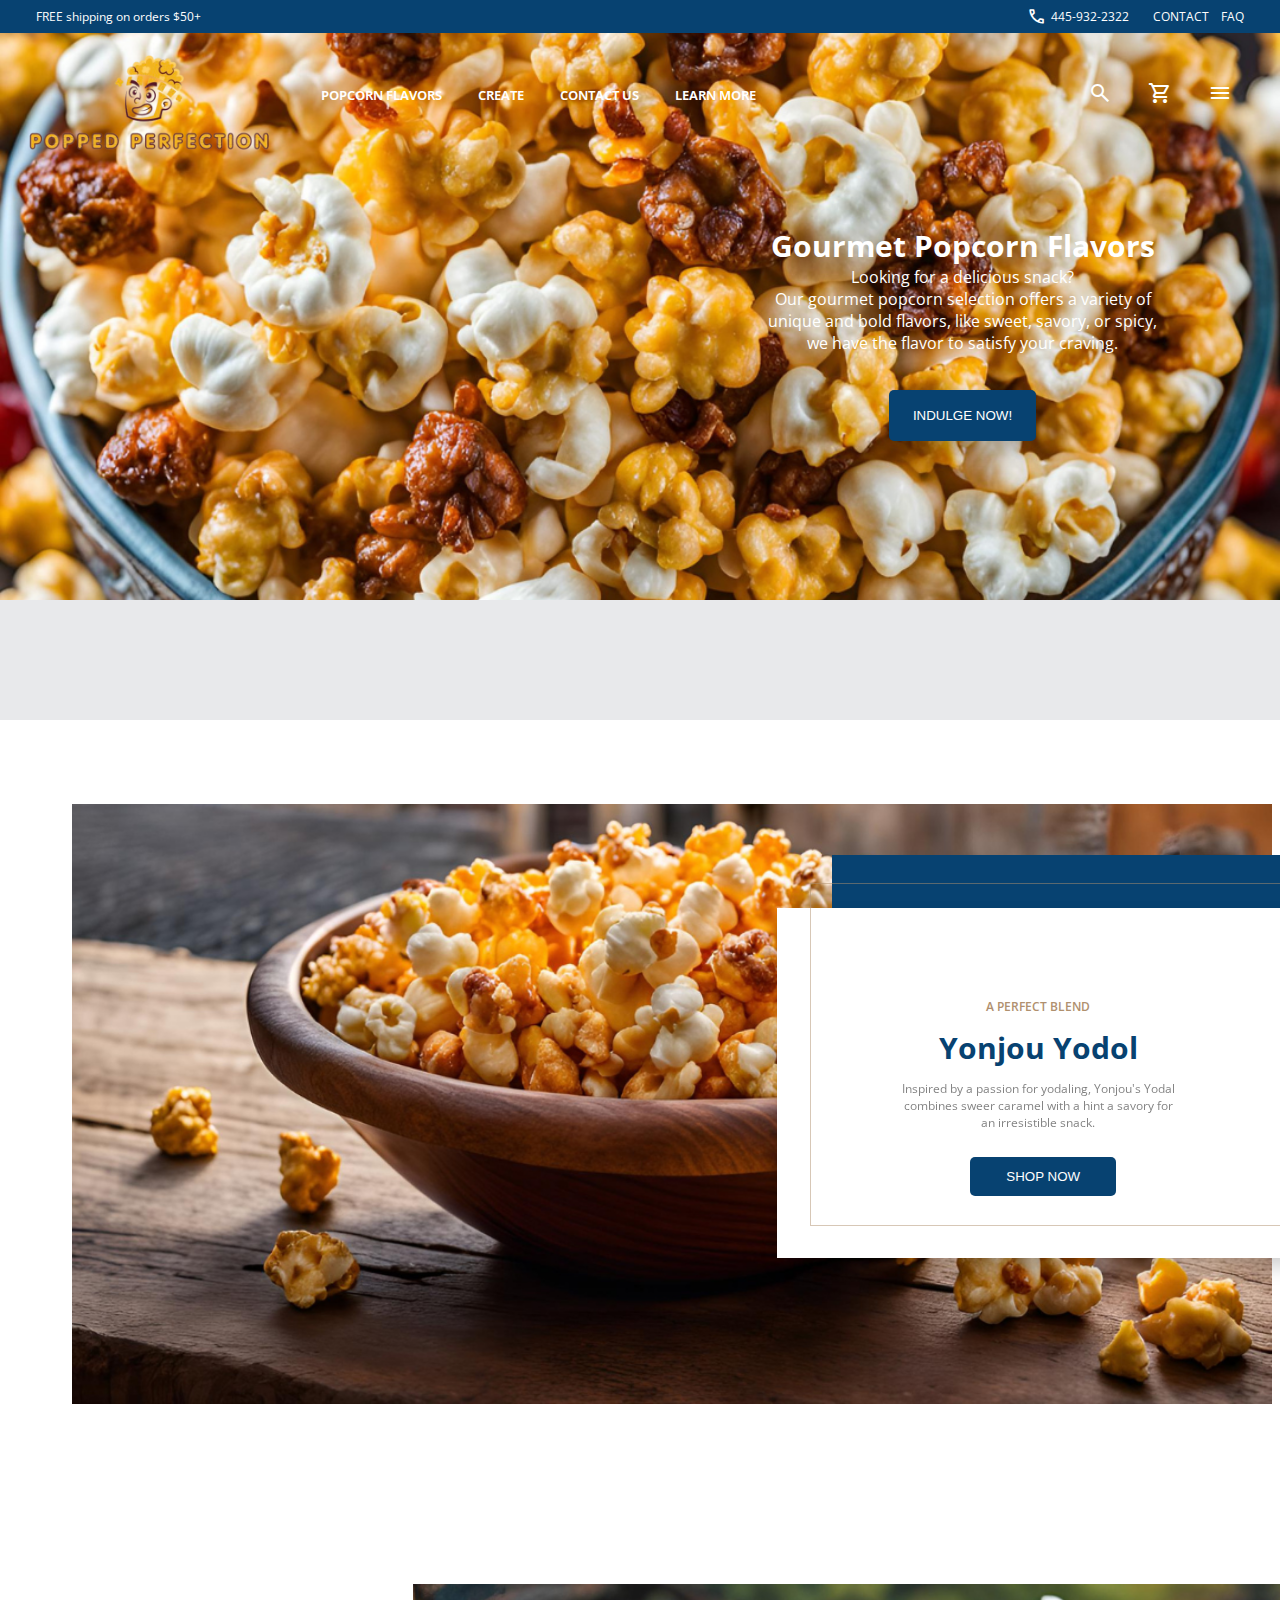
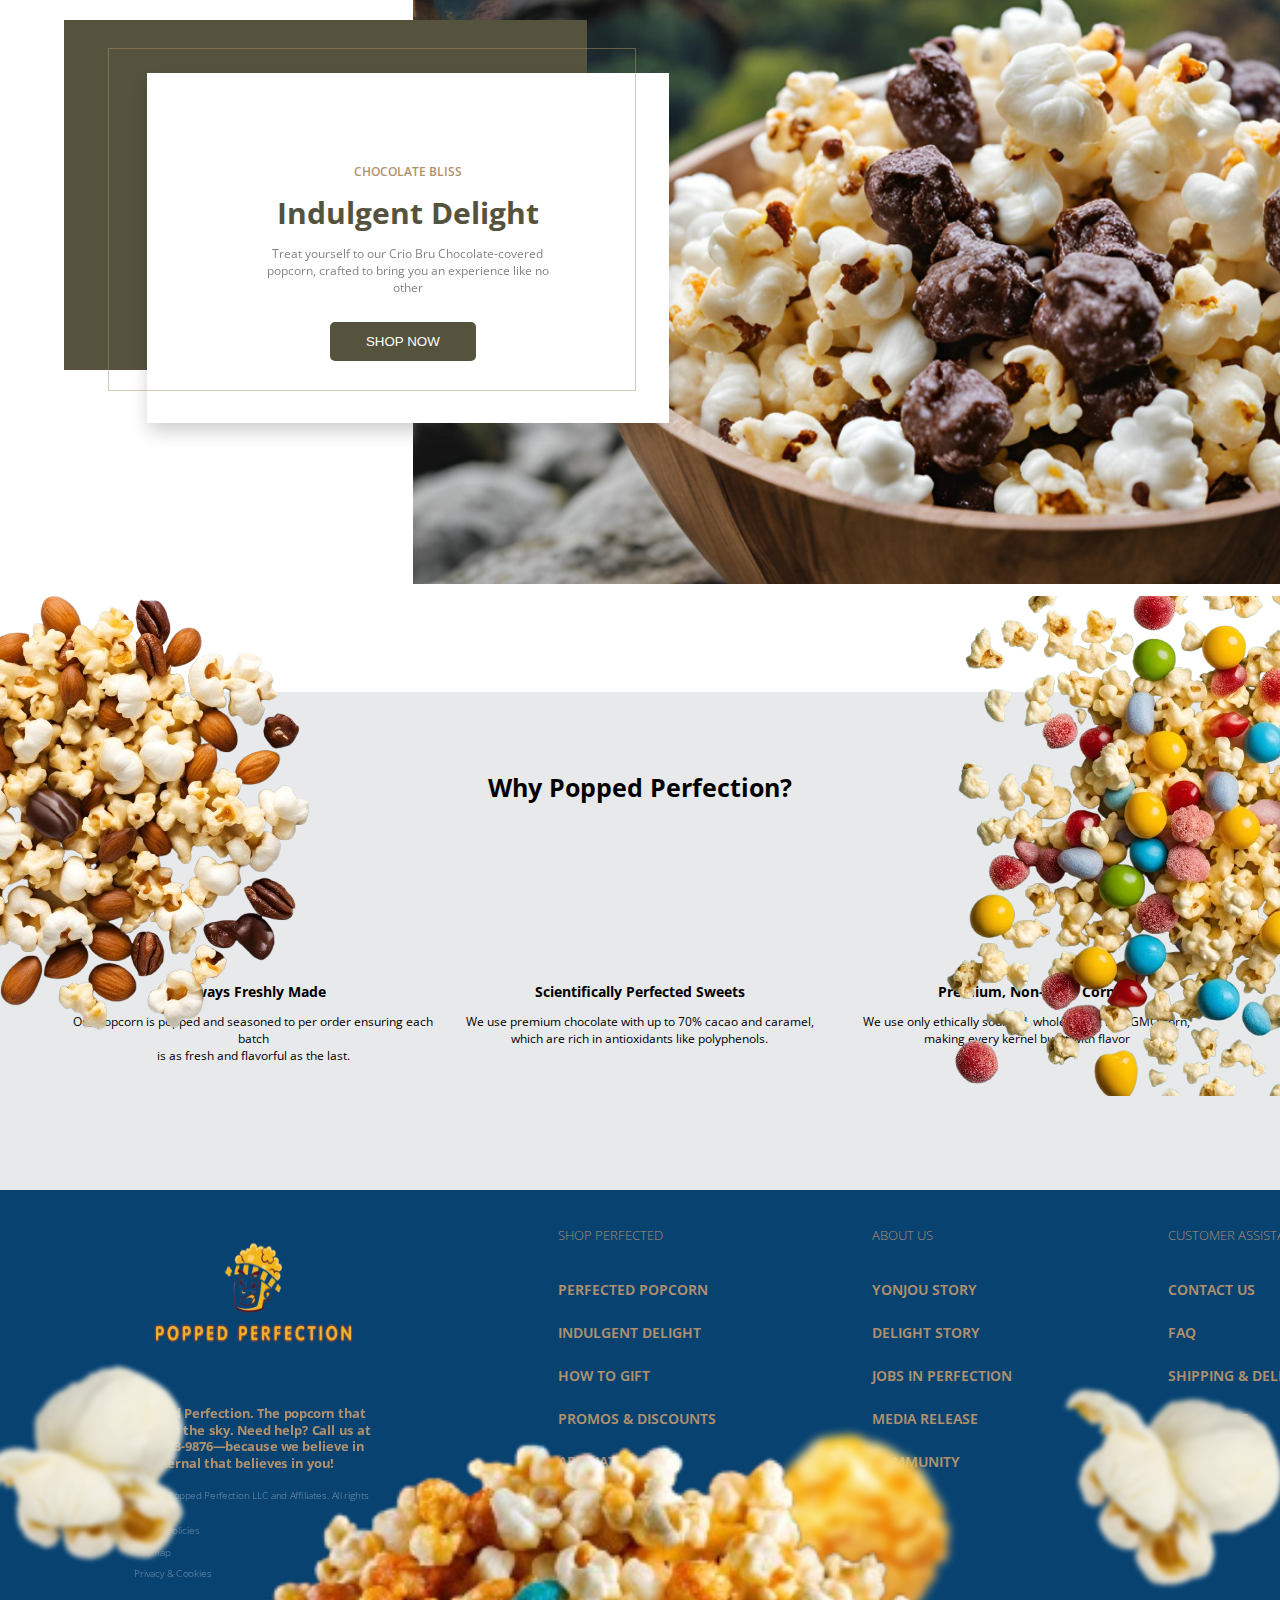
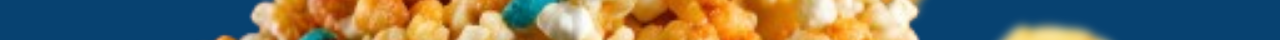
<file: index.html>
<!DOCTYPE html>
<html lang="en">
<head>
    <meta charset="UTF-8">
    <meta http-equiv="X-UA-Compatible" content="IE=edge">
    <meta name="viewport" content="width=device-width, initial-scale=1.0">
    <link rel="stylesheet" href="styles.css">
    <link rel="stylesheet" href="https://fonts.googleapis.com/css2?family=Material+Symbols+Outlined">
    <link rel="shortcut icon" href="images/mascot-modified.png"  />
    <link rel="stylesheet" href="https://cdnjs.cloudflare.com/ajax/libs/font-awesome/6.6.0/css/all.min.css" integrity="sha512-Kc323vGBEqzTmouAECnVceyQqyqdsSiqLQISBL29aUW4U/M7pSPA/gEUZQqv1cwx4OnYxTxve5UMg5GT6L4JJg==" crossorigin="anonymous" referrerpolicy="no-referrer" />
    <title>Popped Perfection</title>
</head>
<body>
    <header>
        <div class="shipping-nav">
            <p>FREE shipping on orders $50+</p>
            
            <ul class="nav-info">
                <p><span class="material-symbols-outlined">call</span><p>445-932-2322</p></p>
                <p>CONTACT</p>
                <p>FAQ</p>
            </ul>
        </div>
        <nav id="logo-list">
            <ul class="logo-ul">
                <li><img class="logo" src="images/logo.png" alt=""></li>
                
                   
                    <li><a id="products-page-link" href="products.html">POPCORN FLAVORS</a></li>
                    <li>CREATE</li>
                    <li><a href="contact.html">CONTACT US</a></li>
                    <li>LEARN MORE</li>
                   
                
                    <li><span id="search-icon" class="material-symbols-outlined">search</span></li>
                    <li><span id="cart-icon" class="material-symbols-outlined">shopping_cart</span></li>
                    <li><span id="menu-icon" class="material-symbols-outlined">menu</span></li>
            </ul>
        </nav>
    </header>

    <section class="hero-img">
        <img src="images/home-hero.png" alt="">
        
        <div class="hero-text-container">
            <h2>Gourmet Popcorn Flavors</h2>
            <!--  -->
            <p>Looking for a delicious snack?</p>
            <p>Our gourmet popcorn selection offers a variety of</p>
            <p>unique and bold flavors, like sweet, savory, or spicy,</p>
            <p>we have the flavor to satisfy your craving.</p>

            <button><a href="">INDULGE NOW!</a></button>
        </div>

    </section>

    <main>
       <section class="alternating-cards">
            
            <div class="left-card-wrapper">
                <img src="images/home-left-card.png" alt="gourmet caramel, cheddar, and different flavors of popcorn in wooden bowl in an old Italian town hero image">

                <div class="mutliple-card-container">
                    <div class="left-bottom-card"></div>
                    <div class="left-middle-card">
                        <p>A Perfect Blend</p>
                        <h2>Yonjou Yodol</h2>
                        <p class="left-middle-card-msg">Inspired by a passion for yodaling, Yonjou's Yodal combines sweer caramel with a hint a savory for an irresistible snack.</p>                      
                    </div>

                    <div class="left-top-card"><button><a href="">SHOP NOW</a></button></div>
                </div>
            </div>

            <div class="right-card-wrapper">
                <img src="images/home-right-card.png" alt="gourmet chocolate covered popcorn in different flavors of popcorn in a bowl on a rock in a misty, tree dense forest area hero image angled towards the left ">

                <div class="right-mutliple-card-container">
                    <div class="right-bottom-card"></div>
                    <div class="right-middle-card">
                        <p>Chocolate Bliss</p>
                        <h2>Indulgent Delight</h2>
                        <p class="right-middle-card-msg">Treat yourself to our Crio Bru Chocolate-covered popcorn, crafted to bring you an experience like no other</p>            
                    </div>

                    <div class="right-top-card"><button><a href="">SHOP NOW</a></button></div>
                </div>
            </div>    
       </section>


       <section class="reasons-to-shop">
        <div class="reasons-to-shop-content-wrapper">

            <div class="reasons-title-wrapper">
                <h2>Why Popped Perfection?</h2>
            </div>

            <div class="reasons-popcorn-img-container">
                <img src="images/natural-popcorn.png" alt="">
            </div>

            <div class="reasons-candy-img-container">
                <img src="images/candy-popcorn.png" alt="">  
            </div>
            
            
            <div class="reasons-text-wrapper">

                <div class="icons-wrapper">
                    <i class="fa-solid fa-prescription-bottle"></i> 
                </div>

                <div id="strange-reason-wrapper"class="text-left-wrapper">
                    <h3>Scientifically Perfected Sweets</h3>  
                    <p>We use premium chocolate with up to 70% cacao and caramel, <br> which are rich in antioxidants like polyphenols. </p>                   
                </div>

                <div class="icons-wrapper">
                    <i class="fa-solid fa-wheat-awn"></i>
                </div>
                <div class="text-middle-wrapper">
                    <h3>Always Freshly Made</h3> 
                    <p>Our popcorn is popped and seasoned to per order ensuring each batch<br>is as fresh and flavorful as the last.</p>                         
                </div>

                <div class="icons-wrapper">
                    <i class="fa-solid fa-stroopwafel"></i>
                </div>
                <div class="text-right-wrapper">
                    <h3>Premium, Non-GMO Corn</h3>  
                    <p>We use only ethically sourced, whole-grain, non-GMO corn,<br> making every kernel burst with flavor</p>                      
                </div>           
            </div>
        </div>   
       </section>


       <div class="white-space"></div>
    </main>

      
            <div class="modal-cart hidden">
                <div class="modal-title-cart-wrapper">
                    <h2>SHOPPING CART</h2>
                    <div class="close-modal">&times;</div>
                </div>
            </div>
    
        <div class="overlay hidden"></div>


        <footer>

            <div class="footer-info mobile">
                <div class="footer-shop mobile">SHOP <span>&#43;</span></div> 
                <div class="footer-about mobile">CUSTOMER ASSISTANCE <span>&#43;</span></div> 
                <div class="footer-contact mobile">ABOUT US <span>&#43;</span></div> 
                
                <img id="footer-img" src="images/footer-img.png" alt=""> 
            </div>
    
           <div class="footer-content-wrapper">
                <div class="footer-logo-icons">
                    <img src="images/logo.png" alt="Popped Perfection Logo">
                    <div class="footer-socials-wrapper">
                        <i class="fa-brands fa-instagram fa-3x"></i>
                        <i class="fa-brands fa-facebook fa-3x"></i>
                        <i class="fa-brands fa-x-twitter fa-3x"></i>
                        <i class="fa-brands fa-tiktok fa-3x"></i>
                        <i class="fa-brands fa-linkedin fa-3x"></i>
                        <i class="fa-brands fa-youtube fa-3x"></i>
                    </div>
    
                    <div class="footer-help-container">
                        <p>Popped Perfection. The popcorn that pierces the sky. Need help? Call us at 323-133-9876—because we believe in the kernal that believes in you!</p><br>
                        <p class="small-text">&copy;2024 Popped Perfection LLC and Affiliates. All rights reserved.<br></p>
    
                        <p class="small-text">Privacy Policies<br></p>
    
                        <p class="small-text">Sitemap<br></p> 
    
                        <p class="small-text">Privacy & Cookies</p>
                    </div>
                </div>
    
               <img id="first-popcorn"src="images/single-popcorn.png" alt="a single popcorn">
               <img id="second-popcorn"src="images/single-popcorn.png" alt="a single popcorn">
               <img id="third-popcorn"src="images/caramel-corn.png" alt="two camarel flavored popcorn">
               
    
                <div class="footer-shop">
                    <p>SHOP PERFECTED</p>
                    <a href="#">PERFECTED POPCORN</a>
                    <a href="#">Indulgent Delight</a>
                    <a href="#">HOW TO GIFT</a>
                    <a href="#">PROMOS & DISCOUNTS</a>
                    <a href="#">AFFILIATES</a>
                </div>
    
                <div class="footer-about">
                    <p>ABOUT US</p>
                    <a href="#">YONJOU STORY</a>
                    <a href="#">DELIGHT STORY</a>
                    <a href="#">JOBS IN PERFECTION</a>
                    <a href="#">MEDIA RELEASE</a>
                    <a href="#">COMMUNITY</a>
                </div>
                <div class="footer-contact">
                    <p>CUSTOMER ASSISTANCE</p>
                    <a href="#">CONTACT US</a>
                    <a href="#">FAQ</a>
                    <a href="#">SHIPPING & DELIVERY</a>
                    <a href="#">REFUNDING</a>
                    <a href="#">GIFT CARDS</a>
                </div>
                
                <img id="footer-img" src="images/footer-img.png" alt="">
              
            </div>
        </footer>
    <script src="app.js"></script>
</body>
</html>
</file>
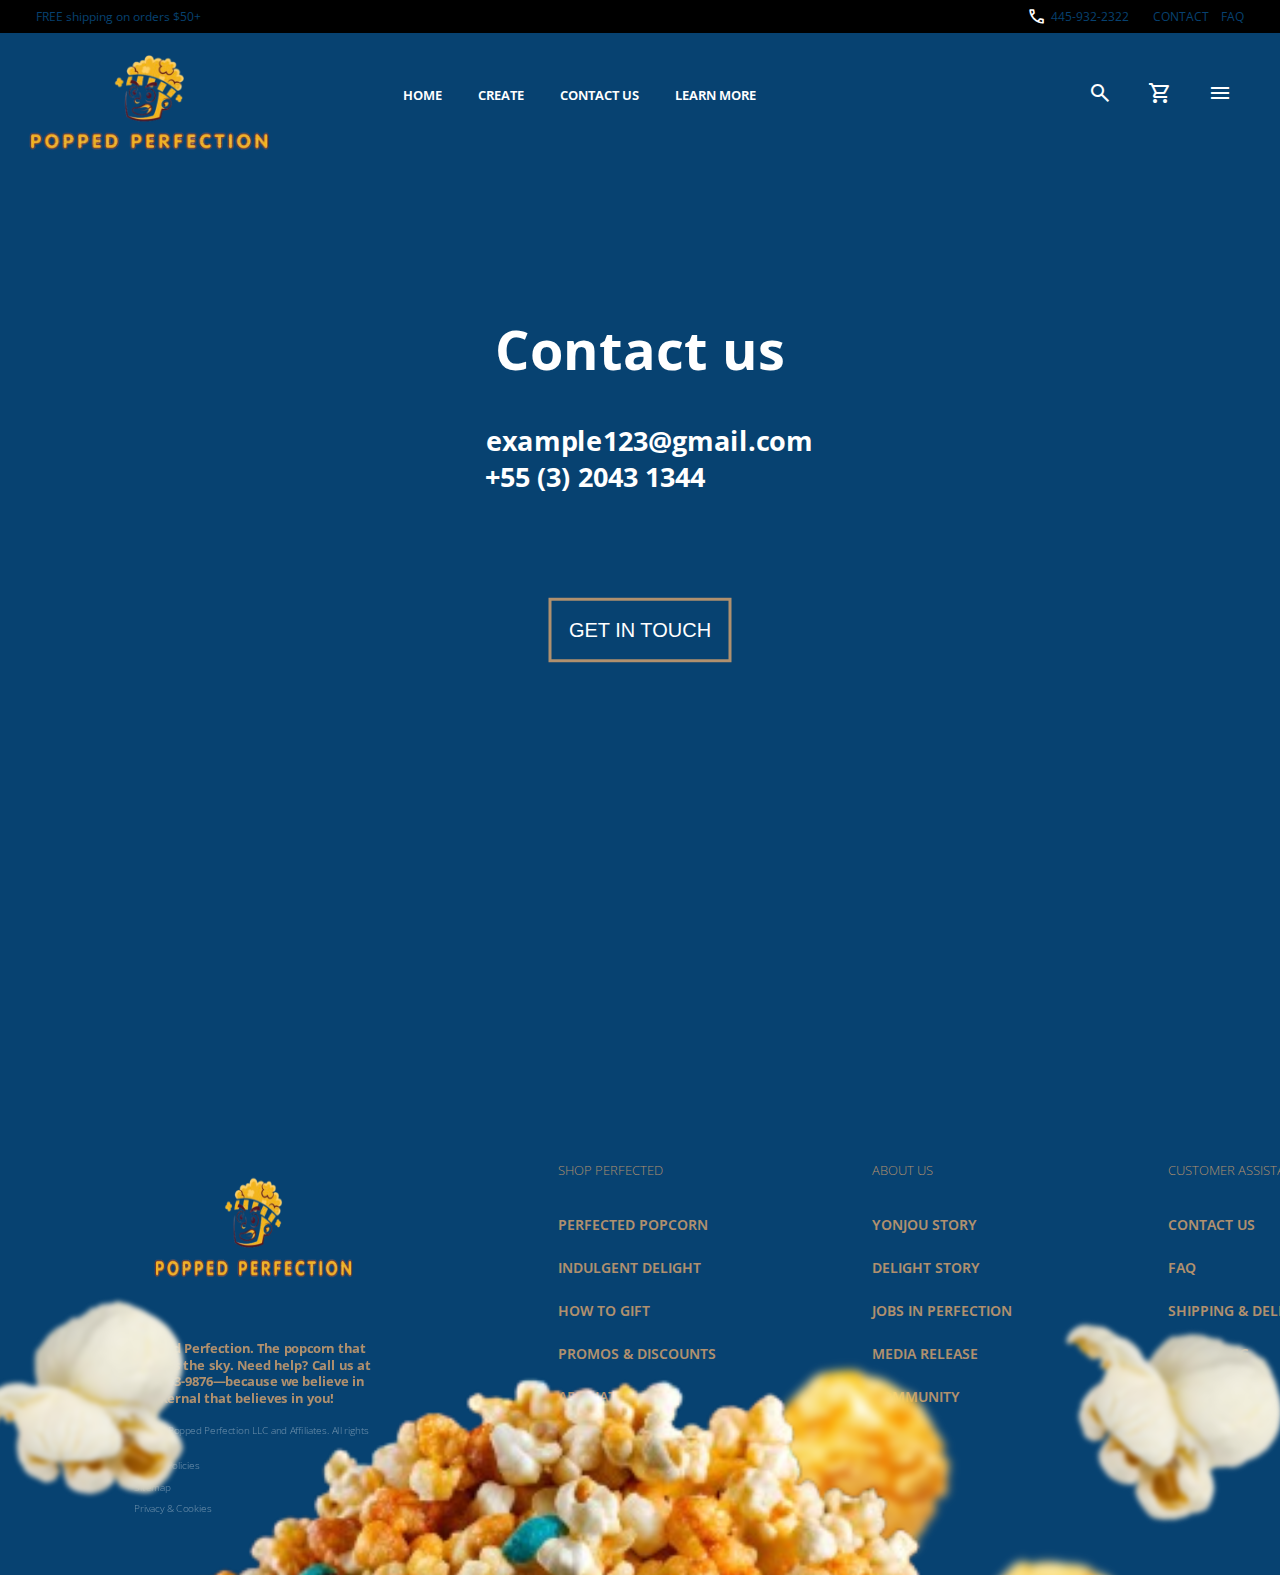
<file: contact.html>
<!DOCTYPE html>
<html lang="en">
<head>
    <meta charset="UTF-8">
    <meta http-equiv="X-UA-Compatible" content="IE=edge">
    <meta name="viewport" content="width=device-width, initial-scale=1.0">
    <title>Contact Us | Popped Perfection</title>
    <link rel="stylesheet" href="contact.css">
    <link rel="stylesheet" href="https://fonts.googleapis.com/css2?family=Material+Symbols+Outlined">
    <link rel="shortcut icon" href="images/mascot-modified.png"  />
    <link rel="stylesheet" href="https://cdnjs.cloudflare.com/ajax/libs/font-awesome/6.6.0/css/all.min.css" integrity="sha512-Kc323vGBEqzTmouAECnVceyQqyqdsSiqLQISBL29aUW4U/M7pSPA/gEUZQqv1cwx4OnYxTxve5UMg5GT6L4JJg==" crossorigin="anonymous" referrerpolicy="no-referrer" />
</head>
<body>
    <header>
        <div class="shipping-nav">
            <p>FREE shipping on orders $50+</p>
            
            <ul class="nav-info">
                <p><span class="material-symbols-outlined">call</span><p>445-932-2322</p></p>
                <p>CONTACT</p>
                <p>FAQ</p>
            </ul>
        </div>
        <nav id="logo-list">
            <ul class="logo-ul">
                    <li> <a href="index.html"><img class="logo" src="images/logo.png" alt=""></a></li>          
                    <li><a id="products-page-link" href="index.html">HOME</a></li>
                    <li>CREATE</li>
                    <li><a href="contact.html">CONTACT US</a></li>
                    <li>LEARN MORE</li>
                
                    
                        <li><span id="search-icon" class="material-symbols-outlined">search</span></li>
                        <li><span id="cart-icon" class="material-symbols-outlined">shopping_cart</span></li>
                        <li><span id="menu-icon" class="material-symbols-outlined">menu</span></li>
                  
            </ul>
        </nav>
    </header>

    <main>
        <div class="form-close-btn">&times</div>

        <section class="contact-us-section">
            <div class="form-default-container" action="#">
                <h1>Contact us</h1>
                <h2> <i class="fa-regular fa-envelope"></i> example123@gmail.com</h2>
                <h2 id="form-number"> <i class="fa-solid fa-phone"></i> +55 (3) 2043 1344</h2>
                 <button id="get-in-touch">GET IN TOUCH</button>
                
                 <form class="form-overlay">
                <h2>Okay we're all set. Enter your details below</h2>
                    <input class="form-inputs" type="text" placeholder="Name" >
                    <span id="name-error" class="error-message"></span>

                    <input class="form-inputs" type="text" placeholder="Email">
                    <span id="email-error" class="error-message"></span>

                    <input class="form-inputs" type="tel" placeholder="Phone" >
                    <span id="tel-error" class="error-message"></span>

                    <input class="form-inputs" type="text" placeholder="Comments">
                    
                    <button id="submit-form">SEND</button>
                 </form>
            </div>
        </section>
    </main>


    <footer>

        <div class="footer-info mobile">
            <div class="footer-shop mobile">SHOP <span>&#43;</span></div> 
            <div class="footer-about mobile">CUSTOMER ASSISTANCE <span>&#43;</span></div> 
            <div class="footer-contact mobile">ABOUT US <span>&#43;</span></div> 
            <img id="footer-img" src="images/footer-img.png" alt=""> 
        </div>

       <div class="footer-content-wrapper">
            <div class="footer-logo-icons">
                <img src="images/logo.png" alt="Popped Perfection Logo">
                <div class="footer-socials-wrapper">
                    <i class="fa-brands fa-instagram fa-3x"></i>
                    <i class="fa-brands fa-facebook fa-3x"></i>
                    <i class="fa-brands fa-x-twitter fa-3x"></i>
                    <i class="fa-brands fa-tiktok fa-3x"></i>
                    <i class="fa-brands fa-linkedin fa-3x"></i>
                    <i class="fa-brands fa-youtube fa-3x"></i>
                </div>

                <div class="footer-help-container">
                    <p>Popped Perfection. The popcorn that pierces the sky. Need help? Call us at 323-133-9876—because we believe in the kernal that believes in you!</p><br>
                    <p class="small-text">&copy;2024 Popped Perfection LLC and Affiliates. All rights reserved.<br></p>

                    <p class="small-text">Privacy Policies<br></p>

                    <p class="small-text">Sitemap<br></p> 

                    <p class="small-text">Privacy & Cookies</p>
                </div>
            </div>

           <img id="first-popcorn"src="images/single-popcorn.png" alt="a single popcorn">
           <img id="second-popcorn"src="images/single-popcorn.png" alt="a single popcorn">
           <img id="third-popcorn"src="images/caramel-corn.png" alt="two camarel flavored popcorn">
           

            <div class="footer-shop">
                <p>SHOP PERFECTED</p>
                <a href="#">PERFECTED POPCORN</a>
                <a href="#">Indulgent Delight</a>
                <a href="#">HOW TO GIFT</a>
                <a href="#">PROMOS & DISCOUNTS</a>
                <a href="#">AFFILIATES</a>
            </div>

            <div class="footer-about">
                <p>ABOUT US</p>
                <a href="#">YONJOU STORY</a>
                <a href="#">DELIGHT STORY</a>
                <a href="#">JOBS IN PERFECTION</a>
                <a href="#">MEDIA RELEASE</a>
                <a href="#">COMMUNITY</a>
            </div>
            <div class="footer-contact">
                <p>CUSTOMER ASSISTANCE</p>
                <a href="#">CONTACT US</a>
                <a href="#">FAQ</a>
                <a href="#">SHIPPING & DELIVERY</a>
                <a href="#">REFUNDING</a>
                <a href="#">GIFT CARDS</a>
            </div>
            
            <img id="footer-img" src="images/footer-img.png" alt="">
          
        </div>
    </footer>

    <div class="modal-cart hidden">
        <div class="modal-title-cart-wrapper">
            <h2>SHOPPING CART</h2>
            <div class="close-modal">&times;</div>
        </div>
    </div>

<div class="overlay hidden"></div>
    
    <script src="contact.js"></script>
</body>
</html>
</file>
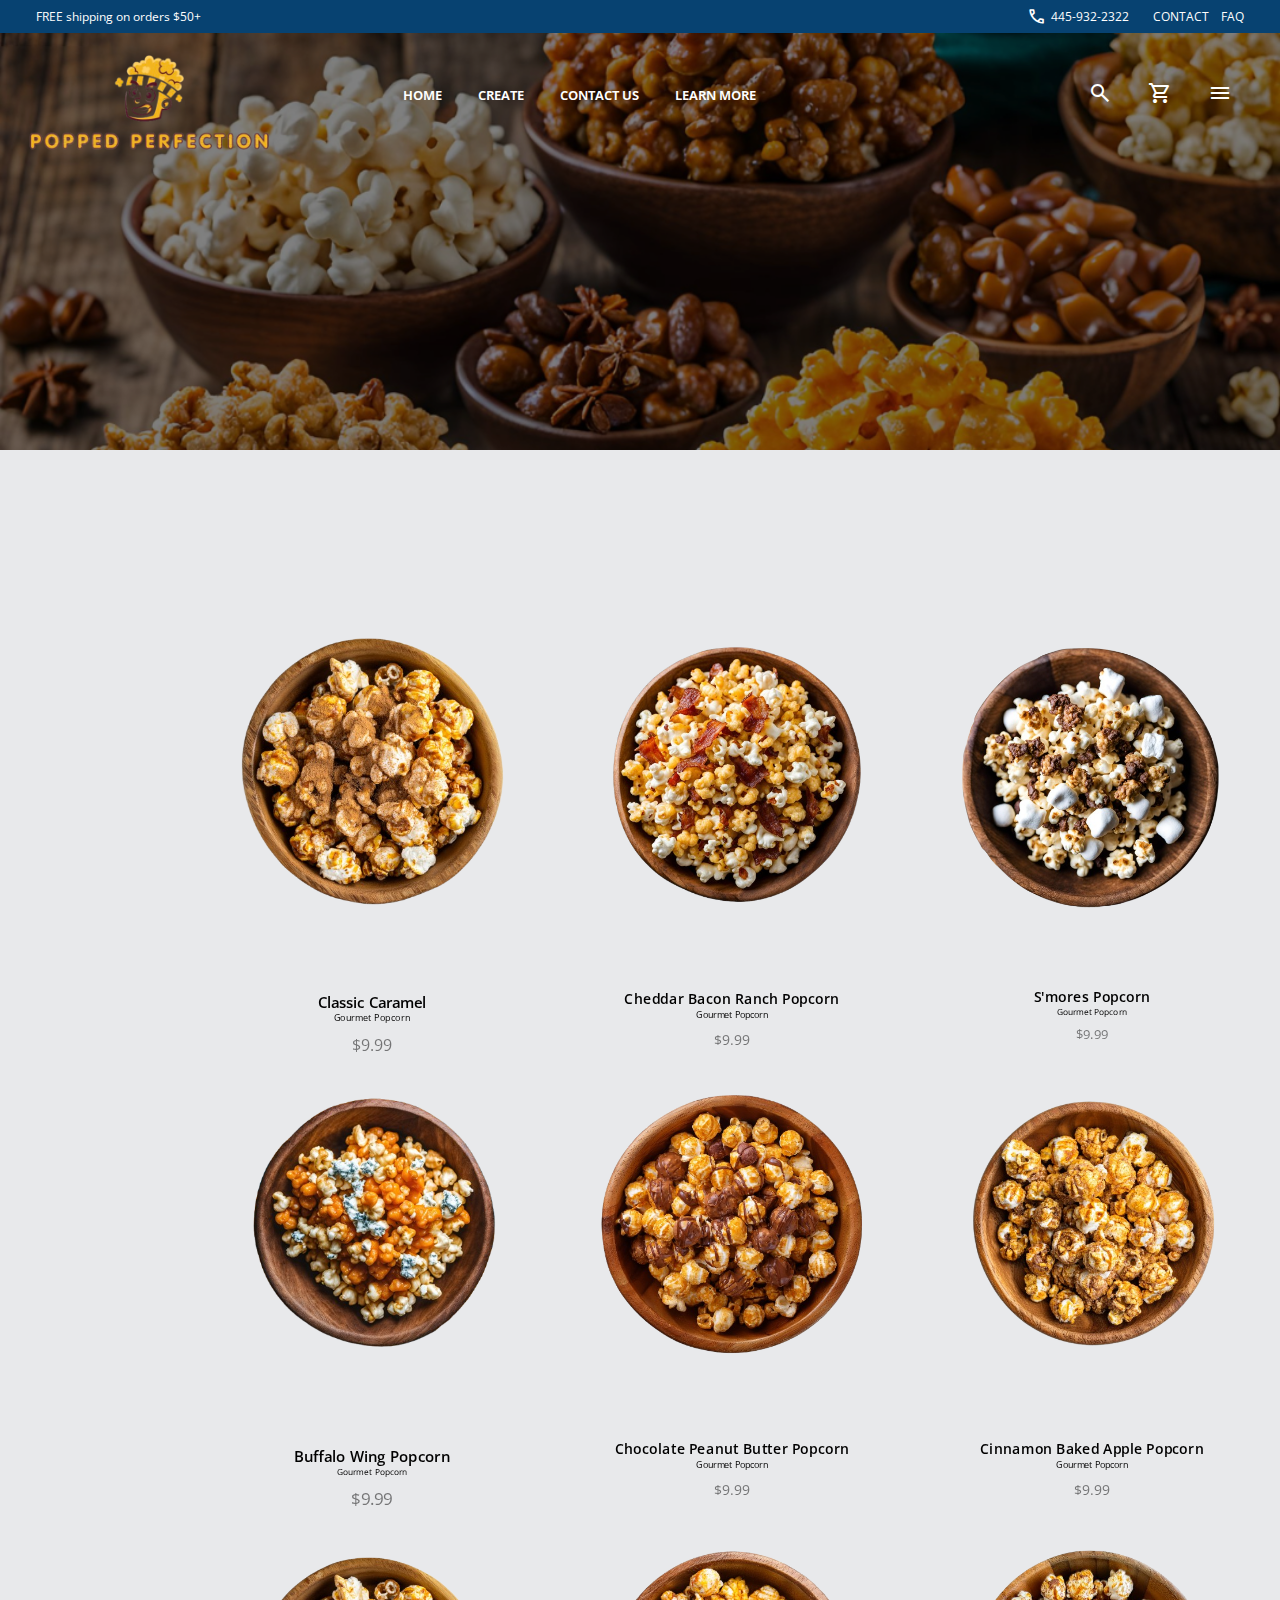
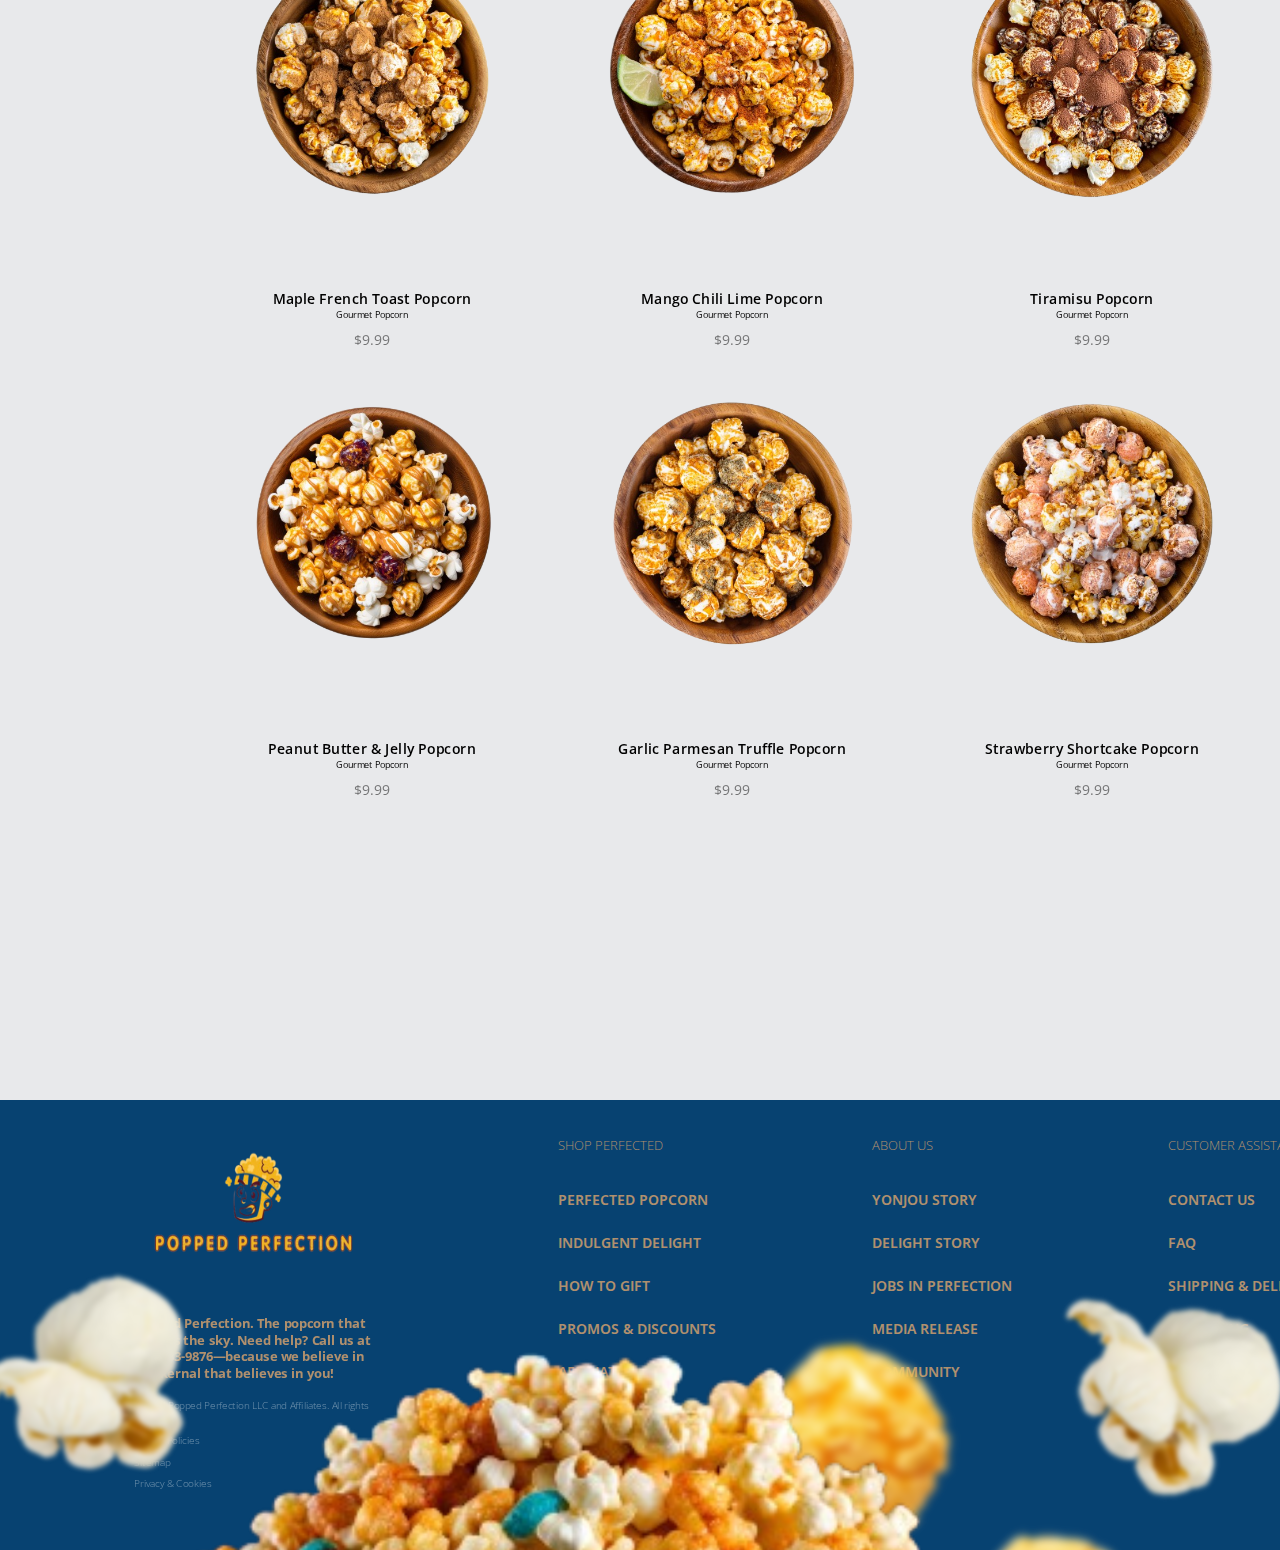
<file: products.html>
<!DOCTYPE html>
<html lang="en">
<head>
    <meta charset="UTF-8">
    <meta http-equiv="X-UA-Compatible" content="IE=edge">
    <meta name="viewport" content="width=device-width, initial-scale=1.0">
    <title>Popcorn Flavors</title>
    <link rel="stylesheet" href="products.css">
    <link rel="stylesheet" href="https://fonts.googleapis.com/css2?family=Material+Symbols+Outlined">
    <link rel="shortcut icon" href="images/mascot-modified.png"  />
    <link rel="stylesheet" href="https://cdnjs.cloudflare.com/ajax/libs/font-awesome/6.6.0/css/all.min.css" integrity="sha512-Kc323vGBEqzTmouAECnVceyQqyqdsSiqLQISBL29aUW4U/M7pSPA/gEUZQqv1cwx4OnYxTxve5UMg5GT6L4JJg==" crossorigin="anonymous" referrerpolicy="no-referrer" />
</head>
<body>
    <header>
        <div class="shipping-nav">
            <p>FREE shipping on orders $50+</p>
            
            <ul class="nav-info">
                <p><span class="material-symbols-outlined">call</span><p>445-932-2322</p></p>
                <p>CONTACT</p>
                <p>FAQ</p>
            </ul>
        </div>
        <nav id="logo-list">
            <ul class="logo-ul">
                    <li> <a href="index.html"><img class="logo" src="images/logo.png" alt=""></a></li>          
                    <li><a id="products-page-link" href="index.html">HOME</a></li>
                    <li>CREATE</li>
                    <li><a href="contact.html">CONTACT US</a></li>
                    <li>LEARN MORE</li>
                
                    
                        <li><span id="search-icon" class="material-symbols-outlined">search</span></li>
                        <li><span id="cart-icon" class="material-symbols-outlined">shopping_cart</span></li>
                        <li><span id="menu-icon" class="material-symbols-outlined">menu</span></li>
                  
            </ul>
        </nav>
    </header>
    <section class="hero-img-section">
       <img src="images/products-hero.png" alt="A hero image of multiple flavors of popcorn"> 
    </section>

    <main>
        <section class="product-grid"></section>
    </main>


    <footer>

        <div class="footer-info mobile">
            <div class="footer-shop mobile">SHOP <span>&#43;</span></div> 
            <div class="footer-about mobile">CUSTOMER ASSISTANCE <span>&#43;</span></div> 
            <div class="footer-contact mobile">ABOUT US <span>&#43;</span></div> 
            <img id="footer-img" src="images/footer-img.png" alt=""> 
        </div>

       <div class="footer-content-wrapper">
            <div class="footer-logo-icons">
                <img src="images/logo.png" alt="Popped Perfection Logo">
                <div class="footer-socials-wrapper">
                    <i class="fa-brands fa-instagram fa-3x"></i>
                    <i class="fa-brands fa-facebook fa-3x"></i>
                    <i class="fa-brands fa-x-twitter fa-3x"></i>
                    <i class="fa-brands fa-tiktok fa-3x"></i>
                    <i class="fa-brands fa-linkedin fa-3x"></i>
                    <i class="fa-brands fa-youtube fa-3x"></i>
                </div>

                <div class="footer-help-container">
                    <p>Popped Perfection. The popcorn that pierces the sky. Need help? Call us at 323-133-9876—because we believe in the kernal that believes in you!</p><br>
                    <p class="small-text">&copy;2024 Popped Perfection LLC and Affiliates. All rights reserved.<br></p>

                    <p class="small-text">Privacy Policies<br></p>

                    <p class="small-text">Sitemap<br></p> 

                    <p class="small-text">Privacy & Cookies</p>
                </div>
            </div>

           <img id="first-popcorn"src="images/single-popcorn.png" alt="a single popcorn">
           <img id="second-popcorn"src="images/single-popcorn.png" alt="a single popcorn">
           <img id="third-popcorn"src="images/caramel-corn.png" alt="two camarel flavored popcorn">
           

            <div class="footer-shop">
                <p>SHOP PERFECTED</p>
                <a href="#">PERFECTED POPCORN</a>
                <a href="#">Indulgent Delight</a>
                <a href="#">HOW TO GIFT</a>
                <a href="#">PROMOS & DISCOUNTS</a>
                <a href="#">AFFILIATES</a>
            </div>

            <div class="footer-about">
                <p>ABOUT US</p>
                <a href="#">YONJOU STORY</a>
                <a href="#">DELIGHT STORY</a>
                <a href="#">JOBS IN PERFECTION</a>
                <a href="#">MEDIA RELEASE</a>
                <a href="#">COMMUNITY</a>
            </div>
            <div class="footer-contact">
                <p>CUSTOMER ASSISTANCE</p>
                <a href="#">CONTACT US</a>
                <a href="#">FAQ</a>
                <a href="#">SHIPPING & DELIVERY</a>
                <a href="#">REFUNDING</a>
                <a href="#">GIFT CARDS</a>
            </div>
            
            <img id="footer-img" src="images/footer-img.png" alt="">
          
        </div>
    </footer>

    <div class="modal-cart hidden">
        <div class="modal-title-cart-wrapper">
            <h2>SHOPPING CART</h2>
            <div class="close-modal">&times;</div>
        </div>
    </div>

<div class="overlay hidden"></div>
    
    <script src="products.js"></script>
</body>
</html>
</file>
<file: styles.css>
@import url('https://fonts.googleapis.com/css2?family=Arimo:ital,wght@0,400..700;1,400..700&family=Inter:ital,opsz,wght@0,14..32,100..900;1,14..32,100..900&family=Open+Sans:ital,wght@0,300..800;1,300..800&display=swap');

:root {
    --color-1: rgb(7, 66, 113);
    --color-2: rgb(176, 144, 110);
    --color-3: rgb(232, 233, 235);
    --color-4: rgb(85, 82, 61);
    /* --vh: 1vh; */
}

*, *::before, *::after {
    margin: 0;
    padding: 0;
    box-sizing: border-box;
}

html, body {
    width: 100%;
    height: 100%;
    font-family: "Open Sans", serif;
    font-size: 12px;
    background-color: var(--color-3);
    overflow-x: hidden;

}


.shipping-nav {
    text-align: center;
    background-color: var(--color-1);
    color: white;
    display: flex;
    justify-content: space-between;
    align-items: center;
    padding: 0.2rem 3rem 0.2rem 3rem;
}



.nav-info {
    display: flex;
    justify-content: center;
    align-items: center;
    gap: 1rem;
}

.nav-info p:hover {
    text-decoration: underline;
}



.nav-info p span {
    transform: scale(0.8) translateX(1rem) translateY(0.2rem);
}

nav ul {
    position: relative;
    display: flex;
    justify-content: right;
    gap: 1rem;
    padding: 4rem;  
    height: 80%;
}


header {
    position: relative;
    z-index: 100;
}



ul li:first-child {
    position: absolute;
    top: 0%;
    left: 0%;
    margin-top: -2rem ;

    
}

.logo-ul li a {
    color: white
}


a, a:hover, a:active, a:visited, a:focus {
    text-decoration:none;
}

.logo {
    width: 300px;
    height: 200px;
    object-fit: contain;  
}

.material-symbols-outlined {
    color: white;
}

#logo-list .logo-ul {
    display: flex;
    align-items: center;
    gap: 3rem;
}

#logo-list .logo-ul li:hover {
    cursor: pointer;
}

#products-page-link {
    text-decoration: none;
    color: white;
}

#products-page-link:visited {
    color:white;
    text-decoration: none;
}

#products-page-link:active {
    color:white;
    text-decoration: none;
}


#logo-list .logo-ul li {
    color: white;
}

#logo-list .logo-ul li:nth-child(2),
#logo-list .logo-ul li:nth-child(3),
#logo-list .logo-ul li:nth-child(4),
#logo-list .logo-ul li:nth-child(5) {
    position: relative;
    right: 25%;
    font-weight: 660;
    font-size: 13px;
}

.active-tab {
    padding: 1rem;
    background-color: var(--color-1);
}





/* shopping cart modal styling*/
.hidden {
    display: none;
}

.modal-cart {
   position: absolute;
   top: 0;
   right: 0;
   height: 100vh;
   width: 20vw;
   background-color: white;
   z-index: 6;
   transform: translateY(32.3px); 
}


/* shopping cart slide in animation */
.fadeOut {
    animation: cartFadeOut 0.2s ease;
}

.fadeIn {
    animation: cartFadeIn 0.2s ease;
}

@keyframes cartFadeIn {
    0% {width: 0};
    100% {width: 20vw;}
}

@keyframes cartFadeOut {
    100% {width: 0};
    0% {width: 20vw;}
}



.modal-title-cart-wrapper {
    background-color: black;
    color: white;
    display: flex;
    justify-content: center;
    align-items: center;
    height: 10%;
    display: flex;
    justify-content: space-between;
    align-items: center;
    white-space: nowrap;
    font-size: 17px;
    padding-left: 1rem;
    padding-right: 1rem;
}

.modal-title-cart-wrapper div {
   color: white;
   transform: scale(2);
    
}

.modal-title-cart-wrapper div:hover {
    cursor: pointer;
}


.overlay {
    position: absolute;
    top: 0;
    left: 0;
    width: 100%;
    height: 550vh;
    background-color: rgba(0, 0, 0, 0.6);
    backdrop-filter: blur(3px);
    z-index: 5;
  }


  /* hero section styling */

li {
    list-style: none;
    text-decoration: none;
}

.hero-img {
    height: 50%;
    width: 100%;
    position: absolute;
    top: 0px;
}

.hero-img img {
    width: 100%;
    height: 600px;
    object-fit: cover;
    object-position: right center ;
  
}


.hero-text-container {
    position: absolute;
    left: 60%;
    bottom: 30%;
    top: 50%;
    text-align: center;
    color: white;
}

.hero-text-container h2 {
    font-size: 30px;
    white-space: nowrap;
    /* margin-bottom: 2rem; */
}

.hero-text-container p {
    font-size: 16px;
}

.hero-text-container button {
    margin-top: 3rem;
    padding: 1.5rem 2rem 1.5rem 2rem;
    background-color: var(--color-1);
    color: white;
    text-decoration: none;
    border: none;
    box-shadow: 0 10px 18px 2px rgba(0, 0, 0, 0.2); 
    border-radius: 5px;
}

.hero-text-container button a {
    color: white;
    text-decoration: none;
}

.hero-text-container button a:visited {
    text-decoration: none;
    color: white;
}


.logo-ul li:nth-child(2):hover,
.logo-ul li:nth-child(3):hover,
.logo-ul li:nth-child(4):hover,
.logo-ul li:nth-child(5):hover {
    opacity: 85%;
}



/* main section styling */
main {
    position: absolute;
    top: 600px;
    width: 100%;
    height: 100vh;
    margin-top: 10rem;
}

.alternating-cards {
    padding-top: 7rem;
    padding-left: 9rem;
    padding-bottom: 9rem;
    background-color: white;
}

.left-card-wrapper {
    height: 50rem;
    width: 100rem;
    margin-bottom: 15rem;
}

.left-card-wrapper img {
    object-fit: cover;
    object-position: bottom center;
    width: 100%;
    height: 100%;
    transform: translateX(-3rem);

}

.mutliple-card-container{
    position: absolute;
    z-index: 2;
    top: 15%;
    left: 65%;
    width: 550px;
    height: 350px;
}

.left-bottom-card {
    position: absolute;
    z-index: -1;
    background-color: var(--color-1);
    width: 95%;
    height: 100%;

}

.left-middle-card {
    position: absolute;
    z-index: 2;
    top: 15%;
    right: 15%;
    width: 95%;
    height: 100%;
    background-color: white;
    box-shadow: 0 10px 18px -2px rgba(0, 0, 0, 0.2); 
    text-align: center;
    display: grid;
    place-content: center;
    padding-left: 10rem;
    padding-right: 10rem;
}

.left-middle-card h2 {
    margin-top: 1rem;
    margin-bottom: 1rem;
    font-size: 30px;
    color: var(--color-1);
    
}

.left-middle-card p:first-child {
    text-transform: uppercase;
    font-weight: 600;
    color: var(--color-2);
}

.left-middle-card p:not(.left-middle-card p:first-child) {
    opacity: 50%;
}

.left-middle-card-msg {
    margin-bottom: 3rem;
}

.left-top-card {
    position: absolute;
    width: 96%;
    height: 98%;
    z-index: 3;
    top: 8%;
    right: 8%;
    border: 1px solid rgba(176, 143, 110, 0.5);
    display: grid;
    place-content: center;
}

.left-top-card button {
    background-color: var(--color-1);
    opacity: 100%;
    position: absolute;
    top: 80%;
    right: 42%;
    padding: 1rem 3rem;
    border-radius: 5px;
    color: white;
    border: none;
}

.left-top-card button a{
    color: white;
    text-decoration: none;
   
}

.left-top-card button:hover {
    opacity: 90%;
}


/* right-card styling */


.right-card-wrapper {
    height: 50rem;
    width: 100rem;
}

.right-card-wrapper img {
    object-fit: cover;
    object-position: 5px 65%;
    width: 100%;
    height: 100%;
    transform: translateX(25%);
}

.right-mutliple-card-container {
    position: absolute;
    z-index: 2;
    top: 100%;
    left: 5%;
    width: 550px;
    height: 350px;
}

.right-bottom-card {
    position: absolute;
    z-index: -1;
    background-color: var(--color-4);
    width: 95%;
    height: 100%;

}

.right-middle-card {
    position: absolute;
    z-index: 2;
    top: 15%;
    left: 15%;
    width: 95%;
    height: 100%;
    background-color: white;
    box-shadow: 0 10px 18px -2px rgba(0, 0, 0, 0.2); 
    text-align: center;
    display: grid;
    place-content: center;
    padding-left: 10rem;
    padding-right: 10rem;
}

.right-middle-card h2 {
    margin-top: 1rem;
    margin-bottom: 1rem;
    font-size: 30px;
    color: var(--color-4);
    
}

.right-middle-card p:first-child {
    text-transform: uppercase;
    font-weight: 600;
    color: var(--color-2);
}

.right-middle-card p:not(.right-middle-card p:first-child) {
    opacity: 50%;
}

.right-middle-card-msg {
    margin-bottom: 3rem;
}


.right-top-card {
    position: absolute;
    width: 96%;
    height: 98%;
    z-index: 3;
    top: 8%;
    left: 8%;
    border: 1px solid rgba(176, 143, 110, 0.5);
    display: grid;
    place-content: center;
}

.right-top-card button {
    background-color: var(--color-4);
    opacity: 100%;
    position: absolute;
    top: 80%;
    left: 42%;
    padding: 1rem 3rem;
    border-radius: 5px;
    color: white;
    border: none;
}

.right-top-card button a{
    color: white;
    text-decoration: none;
   
}

.right-top-card button:hover {
    opacity: 90%;
}







/* section "why popped perfection?" styling */
.reasons-to-shop {
    height: 50%;
    width: 100%;
    display: grid;
    place-content: center;
}


.reasons-to-shop {
    padding: 5rem 5rem;
}
.reasons-to-shop-content-wrapper {
    display: grid;
    grid-template-rows:  1fr 1fr; 
    width: 100%;
   
}

.reasons-title-wrapper {
    margin: 0 auto;
}

.reasons-title-wrapper h2 {
    font-size: 25px;
}


.reasons-text-wrapper {
    display: grid;
    grid-template-columns: 1fr 1fr 1fr;
    width: 100%;
    text-align: center;
}

.reasons-title-wrapper {
    margin-bottom: 4rem;
}

.reasons-text-wrapper h3 {
    margin-bottom: 1rem;
}

#strange-reason-wrapper {
    transform: translateY(5.45rem);
}


.reasons-popcorn-img-container {
    position: absolute;
    left: -12%;
    top: 160%;
}

.reasons-candy-img-container {
    position: absolute;
    right: -12%;
    top: 164%;
}

.fa-prescription-bottle {
    color: var(--color-2);
    transform: scale(5);
}

.fa-stroopwafel {
    color: var(--color-2);
    transform: scale(5) translateY(-1rem);
}

.fa-wheat-awn {
    color: var(--color-2);
    transform: scale(5);
}

.white-space {
    background-color: white;
    width: 100%;
    padding-bottom: 20rem;
    height: 10vh;
    transform: translateY(15%);
}




/* styling for the footer */

footer {
    position: absolute;
    bottom: -260vh;
    width: 100%;
    height: 50vh;
    background-color: var(--color-1);
    overflow: hidden;
    padding-top: 3rem;
    padding-left: 5rem;
}

#footer-img {
    position: absolute;
    bottom: -65%;
    right: 35%;
    transform: scale(2.5);
}

.footer-logo-icons {
    position: relative;
    left: 3rem;
    width: 75%;
    top: -10rem;
    transform: scale(0.7);
    color: var(--color-2);
}

.footer-help-container {
    width: 341.6px;
    height: 290px;
    font-size: 18px;
    font-weight: 700;
    color: var(--color-2);
    
}

.small-text {
    color: white;
    opacity: 0.4;
    font-size: 14px;
    margin-bottom: 1rem;
    font-weight: 200;
}



.footer-socials-wrapper {
    display: flex;
    justify-content: center;
    align-items: center;
    gap: 2rem;
    transform: translateY(-3rem);
}

.footer-logo-icons {
    display: grid;
    grid-template-columns: 1fr;
    place-items: center;
}

.footer-logo-icons img {
   width: 300px;
   height: 300px;
}

.footer-content-wrapper {
    display: grid;
    grid-template-columns: repeat(6, 1fr);
    gap: 13rem;
}

.footer-shop a, .footer-about a, .footer-contact a {
    display: block;
    white-space: nowrap;
    margin-bottom: 2rem;
    color: var(--color-2);
    text-decoration: none;
    text-transform: uppercase;
    font-weight: 650;
    font-size: 14px;
}

.footer-shop p, .footer-about p, .footer-contact p {
    margin-bottom: 3rem;
    white-space: nowrap;
    color: var(--color-2);
    font-weight: 300;
    font-size: 13px;
}

#first-popcorn {
   position: absolute;
   left: -15%;
   filter: blur(5px);
   transform: scale(0.5);
}

#second-popcorn {
    position: absolute;
    right: -12%;
    filter: blur(5px);
    transform: scale(0.5) rotate(45deg);
 }

 #third-popcorn {
    position: absolute;
    right: 1%;
    bottom: -30%;
    filter: blur(5px);
    transform: scale(1) rotate(45deg);
 }
 
.left-side-nav {
    display: none;
}

.footer-info.mobile {
    display: none;
}



/* slight changes for certain desktop sizes */
  @media (width <= 1100px) {
    .modal-cart {
        width: 30vw;
    }
  }

  @media (width >= 1100px) {
    .white-space {
        padding-bottom: 35rem;
       }
  }

 
  /* responsiveness for large tablets */
  @media (max-width: 1024px) and (min-width: 769px) {
    .footer-about, .footer-shop, .footer-contact {
     display: none;
    }

     /* navbar and hero image styling for mobile */
     .shipping-nav {
        text-align: center;
        background-color: var(--color-1);
        color: white;
        display: flex;
        justify-content: space-between;
        align-items: center;
        padding: 0.2rem 3rem 0.2rem 3rem;
    }
    
    
    
    .nav-info {
        display: flex;
        justify-content: center;
        align-items: center;
        gap: 1rem;
    }
    
    .nav-info p:hover {
        text-decoration: underline;
    }
    
    
    
    .nav-info p span {
        transform: scale(0.8) translateX(1rem) translateY(0.2rem);
    }
    
    nav ul {
        position: relative;
        display: flex;
        justify-content: right;
        gap: 1rem;
        padding: 4rem;  
        height: 80%;
    }
    
    
    header {
        position: relative;
        z-index: 100;
    }
    
    
    
    ul li:first-child {
        position: absolute;
        top: 0%;
        left: 0%;
        margin-top: -2rem ;
    
        
    }
    
    .logo-ul li a {
        color: white
    }
    
    
    a, a:hover, a:active, a:visited, a:focus {
        text-decoration:none;
    }
    
    .logo {
        width: 300px;
        height: 200px;
        object-fit: contain;  
    }
    
    .material-symbols-outlined {
        color: white;
    }
    
    #logo-list .logo-ul {
        display: flex;
        align-items: center;
        gap: 3rem;
    }
    
    #logo-list .logo-ul li:hover {
        cursor: pointer;
    }
    
    #products-page-link {
        text-decoration: none;
        color: white;
    }
    
    #products-page-link:visited {
        color:white;
        text-decoration: none;
    }
    
    #products-page-link:active {
        color:white;
        text-decoration: none;
    }
    
    
    #logo-list .logo-ul li {
        color: white;
    }
    
    #logo-list .logo-ul li:nth-child(2),
    #logo-list .logo-ul li:nth-child(3),
    #logo-list .logo-ul li:nth-child(4),
    #logo-list .logo-ul li:nth-child(5) {
        position: relative;
        right: 25%;
        font-weight: 660;
        font-size: 13px;
    }
    
    .active-tab {
        padding: 1rem;
        background-color: var(--color-1);
    }
    

   



    .shipping-nav {
        white-space: nowrap;
        font-size: 5px;
    }

    .shipping-nav .nav-info span {
        transform: scale(0.7);
    }
    .logo-ul {
        width: 100vw;
        margin-left: 1rem;
    }

   

    .logo-ul li a, .logo-ul li {
    transform: translate(3rem);
    }

    .nav-info {
        font-size: 0.5rem;
    }

    .shipping-nav {
        font-size: 0.5rem;
    }

    .logo {
       transform: translateX(-42rem) scale(0.5);
    }

    #search-icon, #cart-icon, #menu-icon {
        transform: translate(-2rem);
    }

    .hero-img {
        height: 100vh;
    }



    /* reasons to shop tablet responsivness */
    .hero-text-container {
        display: none;
    }

    .reasons-popcorn-img-container,
    .reasons-candy-img-container , .white-space {
        display: none;
    }

    footer {
        position: absolute;
        top: 250vh;
        height: 10vh;
        padding-bottom: 100rem;
    }

    .footer-content-wrapper {
        margin-left: 15rem;
    }
    .small-text:not(.small-text:first-child) {
        position: relative;
        top: 54vh;
    }
    .footer-content-wrapper {
        display: grid;
        grid-template-columns: 1fr;
        height: 100%;
    
    }

    .footer-logo-icons {
        transform: translate(-6rem, 3rem) scale(0.8);
    }

    #first-popcorn, #second-popcorn, #third-popcorn  {
        display: none;
    }

    .small-text {
        position: relative;
        top: calc(100vh - 30rem);
        text-align: center;
    }

    .footer-info-wrapper{
        transform: translateY(-30rem);
        display: none;
    }

    .footer-info.mobile {
        margin-top: 3rem ;
        margin-left: 1rem;
    }

    .footer-img {
        bottom: -20%;
    }

    .footer-info.mobile {
        width: 95%;
        height: 10rem;
        position: absolute;
        left: 0;
        top: 25%;
        display: grid;
        place-content: center;
        height: 50vh;
        display: grid;
        grid-template-rows: 1fr 1fr 1fr;
        padding: 5rem;
    }
    

    .footer-shop.mobile {
        border-top: 1px solid var(--color-2);
        position: relative;

    }

    .footer-help-container p {
        margin-bottom: 4rem;
    }

    .footer-info.mobile div  {
        width: 90vw;
        border-bottom: 1px solid var(--color-2);
        color: var(--color-2);
        display: flex;
        justify-content: space-between;
        align-items: center;
    }

    .footer-info.mobile span {
       transform: scale(2);
       font-weight: 700;
       margin: 1rem;
    }

  


    .footer-info.mobile img {
        width: 100%;
        height: 100%;
        top: 80vh;
        left: 0;
    }



   /* cards on tablets */
  .right-card-wrapper {
    position: relative;
    right: 35rem;
    width: 99vw;
  }

  .right-mutliple-card-container {
    position: relative;
    top: -20rem;
    left: 70vw;
  }
    
  .alternating-cards{
    height: 1800px;
    padding-bottom: 10rem;
  }

 }

  /* responsiveness for mobile and small tablets */
 @media (max-width: 500px), (max-width: 769px)  {
    body, html {
        width: 100%;
        height: 100%;
        overflow-x: hidden;
    }

    body {
        position: relative;
        min-height: -webkit-fill-available; /*makes vh units actually work on mobile*/

    }

     /* navbar and hero image styling for mobile */
     .hero-img {
        width: 100vw;
    }

    #logo-list {
        transform: scale(0.5) translate(-50%, -50%);
        position: relative;
        top: 50%;
        left: 50%;
    }



    .shipping-nav {
        white-space: nowrap;
        font-size: 5px;
    }

    .shipping-nav .nav-info span {
        transform: scale(0.7);
    }
    .logo-ul {
        width: 100vw;
        margin-left: 1rem;
    }

   

    .logo-ul li a, .logo-ul li {
    transform: translate(3rem);
    }

    .nav-info {
        font-size: 0.5rem;
    }

    .shipping-nav {
        font-size: 0.5rem;
    }

    .logo {
       transform: translateX(-42rem) scale(0.5);
    }

    #search-icon, #cart-icon, #menu-icon {
        transform: translate(-2rem);
    }

    .hero-img {
        height: 100vh;
    }

    .hero-text-container h2, .hero-text-container p, .hero-text-container button {
        position: relative;    
        right: calc(100vw - 75vw);
        top: calc(100vh - 122vh);
        font-size: 15px;
    }

    .modal-cart {
        height: 500vh;
        width: 100vw;
        position: relative;
        top: -12%;
        left: 35%
    }

    .modal-cart .close-modal {
        position: relative;
         width: 100px;
        bottom: 8rem;
        transform: translateX(-5rem);
    } 

    /* changing the layout for the cards section */
    /* left card */

   .alternating-cards {
        overflow: hidden;
        display: grid;
        grid-template-rows: 1fr 1fr;
        
   }

   .left-card-wrapper  {
    position: absolute;
    left: 0;
    width: 110vw;
    height: 40%;
   

   }

   .left-card-wrapper {
    white-space: nowrap;
   }

   .left-middle-card-msg {
    white-space: normal;
   }

   .left-card-wrapper img {
    transform: translateY(1rem);
   }

   .mutliple-card-container {
    position: absolute;
    left: 0;
    top: 100%;
    max-width: 100vw;
    
   }

   .left-bottom-card {
    width: 110vw;
   }

   .left-middle-card {
    position: absolute;
    top: -70%;
    left: 50%;
    transform: translate(-50%, 50%);
    width: 85%;
   }

   .left-top-card {
    position: absolute;
    top: -20%;
    left: 2.2rem;
    transform: scale(0.9);
    width: 85%;
   }

   .left-top-card button {
    transform: translate(3.5rem);
   }

  

    /* changing layout for right card */
    .right-card-wrapper  {
        position: absolute;
        left: 0;
        width: 110vw;
        height: 40%;
       
    
       }
    
       .right-card-wrapper {
        white-space: nowrap;
        top: 115vh;
       }

       .right-card-wrapper img {
        position: absolute;
        left: -30%;
       }
    
       
       .right-middle-card-msg {
        white-space: normal;
       }
    
       .right-mutliple-card-container {
        position: absolute;
        left: 0;
        top: 100%;
        max-width: 100vw;
        
       }
    
       .right-bottom-card {
        width: 110vw;
       }
    
       .right-middle-card {
        position: absolute;
        top: -60%;
        left: 50%;
        transform: translate(-50%, 50%);
        width: 85%;
       }
    
       .right-top-card {
        position: absolute;
        top: -10%;
        left: 2.2rem;
        transform: scale(0.9);
        width: 85%;
       }
    
       .right-top-card button {
        transform: translate(-3.5rem);
       }

       .white-space {
        display: none;
       }

        .text-right-wrapper {
            transform: translateY(-3rem);
        }

        .reasons-title-wrapper {
            transform: translateY(95%);
            white-space: nowrap;
        }

    .reasons-to-shop {
        position: relative;
        top: 179vh;
        display: grid;
    }

    .reasons-text-wrapper {
        grid-template-columns: 1fr;
        gap: 7rem;
    }

    .reasons-to-shop i::before {
        position: relative;
        top: 0.5rem;

    }
    .reasons-candy-img-container, .reasons-popcorn-img-container {
        display: none;
    }

    /* make footer layout change for mobile */
    footer {
        position: absolute;
        top: 500vh;
        height: 10vh;
        padding-bottom: 100rem;
    }

    .footer-content-wrapper {
        display: grid;
        grid-template-columns: 1fr;
        height: 100%;
    
    }

    .footer-logo-icons {
        transform: translate(-6rem, 3rem) scale(0.8);
    }

    #first-popcorn, #second-popcorn, #third-popcorn  {
        display: none;
    }

    .small-text {
        position: relative;
        top: calc(100vh - 30rem);
        text-align: center;
    }

    .footer-info-wrapper{
        transform: translateY(-30rem);
        display: none;
    }

    .footer-info.mobile {
        margin-top: 3rem ;
        margin-left: 1rem;
    }

    .footer-img {
        bottom: -20%;
    }

    .footer-info.mobile {
        width: 95%;
        height: 10rem;
        position: absolute;
        left: 0;
        top: 25%;
        display: grid;
        place-content: center;
        height: 50vh;
        display: grid;
        grid-template-rows: 1fr 1fr 1fr;
        padding: 5rem;
    }
    

    .footer-shop.mobile {
        border-top: 1px solid var(--color-2);
        position: relative;

    }

    .footer-help-container p {
        margin-bottom: 4rem;
    }

    .footer-info.mobile div  {
        width: 90vw;
        border-bottom: 1px solid var(--color-2);
        color: var(--color-2);
        display: flex;
        justify-content: space-between;
        align-items: center;
    }

    .footer-info.mobile span {
       transform: scale(2);
       font-weight: 700;
       margin: 1rem;
    }


  
    .footer-content-wrapper .small-text:nth-child(1), 
    .footer-shop, .footer-about, 
    .footer-contact {
        display: none;
    }

    .footer-info.mobile img {
        width: 100%;
        height: 100%;
        top: 80vh;
        left: 0;
    }

  }
</file>
<file: contact.css>
@import url('https://fonts.googleapis.com/css2?family=Arimo:ital,wght@0,400..700;1,400..700&family=Inter:ital,opsz,wght@0,14..32,100..900;1,14..32,100..900&family=Open+Sans:ital,wght@0,300..800;1,300..800&display=swap');

:root {
    --color-1: rgb(7, 66, 113);
    --color-2: rgb(176, 144, 110);
    --color-3: rgb(232, 233, 235);
    --color-4: rgb(85, 82, 61);
}

*, *::before, *::after {
    margin: 0;
    padding: 0;
    box-sizing: border-box;
}

html, body {
    width: 100%;
    height: 100%;
    font-family: "Open Sans", serif;
    font-size: 12px;
    background-color: var(--color-1);
    overflow-x: hidden;

}

/* Remove dots from all lists */
ul {
    list-style: none; 
    margin: 0;
    padding: 0;
}



.shipping-nav {
    text-align: center;
    background-color: black;
    color: var(--color-1);
    display: flex;
    justify-content: space-between;
    align-items: center;
    padding: 0.2rem 3rem 0.2rem 3rem;
}



.nav-info {
    display: flex;
    justify-content: center;
    align-items: center;
    gap: 1rem;
}

.nav-info p:hover {
    text-decoration: underline;
}



.nav-info p span {
    transform: scale(0.8) translateX(1rem) translateY(0.2rem);
}

nav ul {
    position: relative;
    display: flex;
    justify-content: right;
    gap: 1rem;
    padding: 4rem;  
    height: 80%;
}


header {
    position: relative;
    z-index: 100;
}



ul li:first-child {
    position: absolute;
    top: 0%;
    left: 0%;
    margin-top: -2rem ;

    
}

.logo-ul li a {
    color: white
}



a, a:hover, a:active, a:visited, a:focus {
    text-decoration:none;
}

.logo {
    width: 300px;
    height: 200px;
    object-fit: contain;  
}

.material-symbols-outlined {
    color: white;
}

#logo-list .logo-ul {
    display: flex;
    align-items: center;
    gap: 3rem;
}

#logo-list .logo-ul li:hover {
    cursor: pointer;
}

#products-page-link {
    text-decoration: none;
    color: white;
}

#products-page-link:visited {
    color:white;
    text-decoration: none;
}

#products-page-link:active {
    color:white;
    text-decoration: none;
}


#logo-list .logo-ul li {
    color: white;
}

#logo-list .logo-ul li:nth-child(2),
#logo-list .logo-ul li:nth-child(3),
#logo-list .logo-ul li:nth-child(4),
#logo-list .logo-ul li:nth-child(5) {
    position: relative;
    right: 25%;
    font-weight: 660;
    font-size: 13px;
}

.active-tab {
    padding: 1rem;
    background-color: var(--color-1);
}





/* shopping cart modal styling*/
.hidden {
    display: none;
}

.modal-cart {
   position: absolute;
   top: 0;
   right: 0;
   height: 100vh;
   width: 20vw;
   background-color: white;
   z-index: 6;
   transform: translateY(32.3px); 
}


/* shopping cart slide in animation */
.fadeOut {
    animation: cartFadeOut 0.2s ease;
}

.fadeIn {
    animation: cartFadeIn 0.2s ease;
}

@keyframes cartFadeIn {
    0% {width: 0};
    100% {width: 20vw;}
}

@keyframes cartFadeOut {
    100% {width: 0};
    0% {width: 20vw;}
}



.modal-title-cart-wrapper {
    background-color: black;
    color: white;
    display: flex;
    justify-content: center;
    align-items: center;
    height: 10%;
    display: flex;
    justify-content: space-between;
    align-items: center;
    white-space: nowrap;
    font-size: 17px;
    padding-left: 1rem;
    padding-right: 1rem;
}

.modal-title-cart-wrapper div {
   color: white;
   transform: scale(2);
    
}

.modal-title-cart-wrapper div:hover {
    cursor: pointer;
}


.overlay {
    position: absolute;
    top: 0;
    left: 0;
    width: 100%;
    height: 100%;
    background-color: rgba(0, 0, 0, 0.6);
    backdrop-filter: blur(3px);
    z-index: 5;
  }

  /* main page styling */
main {
    position: absolute;
    left: 50%;
    top: 50%;
    transform: translate(-50%, -40%);
    width: 100vw;
    height: 80vh;
    display: flex;
    justify-content: center;
    margin: 0 auto; 
  }

  .form-default-container {
    width: 100%;
    height: 50vh;
    text-align: center;
    transform: translateY(25%);
    color: white;
}

.form-default-container h1 {
    font-size: 3em;
    margin-bottom: 2rem;
}

.form-default-container i {
   margin-right: 1rem;
}

.form-default-container h2:nth-child(3) i{
    margin-right: 1rem;

}

.form-default-container h2:nth-child(3) {
    margin-bottom: 2rem;

}


#form-number {
    transform: translateX(-3rem);
}


div button {
    transform: translateY(5vh);
    padding: 1rem;
    background-color: var(--color-1);
    border: 2px solid var(--color-2);
    color: white;
}

.expand-btn-color {
    position: relative;
    background: linear-gradient(to top, var(--color-2) 50%, var(--color-1) 50%); /* Two colors, starting with the bottom color */
    background-size: 100% 200%; /* Double the height to prepare for the transition */
    background-position: 0 100%; /* Start with the bottom color visible */
    transform: translateY(5vh);
    padding: 1rem;
    background-color: var(--color-1);
    border: 2px solid var(--color-2);
    color: white;
    cursor: pointer;
    transition: background-position 0.5s ease-in-out; /* Smooth transition */

  }

  .expand-btn-color-clicked {
    background-position: 0 0; /* Final position for the transition */
    transition: background-position 0.5s ease-in-out;
    background-color: #292928;
}



.form-overlay {
   width: 2000px;
   height: 2000px;
   padding: 40rem;
   display: grid;
   place-content: center;
   gap: 2rem;
   padding: 2rem;
   background-color: #292928;
   position: absolute;
    bottom: 50%;
    left: 50%;
    transform: translate(-50%, 50%);
    border-radius: 50%;
    display: none;

}

.form-overlay * {
    transform: scale(0.8);
}

.form-close-btn {
    transform: scale(4);
    position: absolute;
    top: 5%;
    right: 10%;
    color: white;
    z-index: 1000;
    display: none;
}

.form-overlay h2 {
    text-align: left;
}

.form-overlay input {
    height: 4rem;
    padding: 1rem;
    background-color: #292929;
    color: white;
    border: 3px solid white;
    border-radius: 3px;
}

.form-overlay button {
    width: 10rem;
    position: absolute;
    bottom: 38%;
    right: 42%;
    background-color: #292928;
    border: 2px solid var(--color-2);
}

textarea:focus, input:focus{
    outline: none;
    border: 3px solid var(--color-2);
    transition: all 0.1s ease-in;
}










/* styling for the footer */

footer {
    position: absolute;
    bottom: -260vh;
    width: 100%;
    height: 50vh;
    background-color: var(--color-1);
    overflow: hidden;
    padding-top: 3rem;
    padding-left: 5rem;
}

#footer-img {
    position: absolute;
    bottom: -65%;
    right: 35%;
    transform: scale(2.5);
}

.footer-logo-icons {
    position: relative;
    left: 3rem;
    width: 75%;
    top: -10rem;
    transform: scale(0.7);
    color: var(--color-2);
}

.footer-help-container {
    width: 341.6px;
    height: 290px;
    font-size: 18px;
    font-weight: 700;
    color: var(--color-2);
    
}

.small-text {
    color: white;
    opacity: 0.4;
    font-size: 14px;
    margin-bottom: 1rem;
    font-weight: 200;
}



.footer-socials-wrapper {
    display: flex;
    justify-content: center;
    align-items: center;
    gap: 2rem;
    transform: translateY(-3rem);
}

.footer-logo-icons {
    display: grid;
    grid-template-columns: 1fr;
    place-items: center;
}

.footer-logo-icons img {
   width: 300px;
   height: 300px;
}

.footer-content-wrapper {
    display: grid;
    grid-template-columns: repeat(6, 1fr);
    gap: 13rem;
}

.footer-shop a, .footer-about a, .footer-contact a {
    display: block;
    white-space: nowrap;
    margin-bottom: 2rem;
    color: var(--color-2);
    text-decoration: none;
    text-transform: uppercase;
    font-weight: 650;
    font-size: 14px;
}

.footer-shop p, .footer-about p, .footer-contact p {
    margin-bottom: 3rem;
    white-space: nowrap;
    color: var(--color-2);
    font-weight: 300;
    font-size: 13px;
}

#first-popcorn {
   position: absolute;
   left: -15%;
   filter: blur(5px);
   transform: scale(0.5);
}

#second-popcorn {
    position: absolute;
    right: -12%;
    filter: blur(5px);
    transform: scale(0.5) rotate(45deg);
 }

 #third-popcorn {
    position: absolute;
    right: 1%;
    bottom: -30%;
    filter: blur(5px);
    transform: scale(1) rotate(45deg);
 }
 




/* slight changes for certain desktop sizes */
@media(width <= 1100px) {
    .modal-cart {
        width: 30vw;
    }
  }

  /* responsiveness for mobile and small tablets*/
 @media (max-width: 500px), (max-width: 769px) {
    body, html {
        width: 100%;
        height: 100%;
        overflow-x: hidden;
    }

    body {
        position: relative;
        min-height: -webkit-fill-available; /*makes vh units actually work on mobile*/

    }

     /* navbar and hero image styling for mobile */
     .hero-img {
        width: 100vw;
    }
 
    .logo-ul-icon-wrapper {
        display: flex;
        justify-content: center;
        align-items: center;
        width: 200px;
    }

    #logo-list {
        transform: scale(0.5) translate(-50%, -50%);
        position: relative;
        top: 50%;
        left: 50%;
    }

   



    .shipping-nav {
        white-space: nowrap;
        font-size: 5px;
    }

    .shipping-nav .nav-info span {
        transform: scale(0.7);
    }
    .logo-ul {
        width: 100vw;
    }

   

    .logo-ul li a, .logo-ul li {
    transform: translate(3rem);
    }

    .nav-info {
        font-size: 0.5rem;
    }

    .shipping-nav {
        font-size: 0.5rem;
    }

    .logo {
       transform: translateX(-42rem) scale(0.5);
    }

    #search-icon, #cart-icon, #menu-icon {
        transform: translate(-2rem);
    }

    .hero-img {
        height: 100vh;
    }


    .modal-cart {
        height: 500vh;
        width: 100vw;
        position: relative;
        top: -12%;
        left: 35%
    }

    .modal-cart .close-modal {
        position: relative;
         width: 100px;
        bottom: 8rem;
        transform: translateX(-5rem);
    } 


    


     /* make footer layout change for mobile */
     footer {
        position: absolute;
        top: 100vh;
        height: 10vh;
        padding-bottom: 100rem;
       
    }

    .footer-content-wrapper {
        display: grid;
        grid-template-columns: 1fr;
        height: 100%;
    
    }

    .footer-logo-icons {
        transform: translate(-6rem, 3rem) scale(0.8);
    }

    #first-popcorn, #second-popcorn, #third-popcorn  {
        display: none;
    }

    .small-text {
        position: relative;
        top: calc(100vh - 30rem);
        text-align: center;
    }

    .footer-info-wrapper{
        transform: translateY(-30rem);
        display: none;
    }

    .footer-info.mobile {
        margin-top: 3rem ;
        margin-left: 1rem;
    }

    .footer-img {
        bottom: -20%;
    }

    .footer-info.mobile {
        width: 95%;
        height: 10rem;
        position: absolute;
        left: 0;
        top: 25%;
        display: grid;
        place-content: center;
        height: 50vh;
        display: grid;
        grid-template-rows: 1fr 1fr 1fr;
        padding: 5rem;
    }
    
    .footer-shop, .footer-about, .footer-contact {
        display: none;
    }

    .footer-shop.mobile {
        border-top: 1px solid var(--color-2);
        position: relative;
    }

    .footer-help-container p {
        margin-bottom: 4rem;
    }

    .footer-info.mobile div  {
        width: 90vw;
        border-bottom: 1px solid var(--color-2);
        color: var(--color-2);
        display: flex;
        justify-content: space-between;
        align-items: center;
    }

    .footer-info.mobile span {
       transform: scale(2);
       font-weight: 700;
       margin: 1rem;
    }

  


    .footer-info.mobile img {
        width: 100%;
        height: 100%;
        top: 80vh;
        left: 0;
    }

 }
/* responsiveness for desktop */
 @media(min-width: 1000px) {

    footer {
        top: 125vh;
    }

    .footer-info.mobile {
        display: none;
    }
    .contact-us-section {
        transform: scale(1.5) translateY(15%);
    }

    .form-overlay {
        width: 100vw ;
        height: 150vh;
        position: absolute;
        top: -150vh;
    }

    .form-overlay button {
        transform: translateY(200%) translateX(17%);
        height: 3rem;
        display: grid;
        place-content: center;
    }

    .form-close-btn {
        top: -10vh;
    }
 }
</file>
<file: products.css>
@import url('https://fonts.googleapis.com/css2?family=Arimo:ital,wght@0,400..700;1,400..700&family=Inter:ital,opsz,wght@0,14..32,100..900;1,14..32,100..900&family=Open+Sans:ital,wght@0,300..800;1,300..800&display=swap');

:root {
    --color-1: rgb(7, 66, 113);
    --color-2: rgb(176, 144, 110);
    --color-3: rgb(232, 233, 235);
    --color-4: rgb(85, 82, 61);
}

*, *::before, *::after {
    margin: 0;
    padding: 0;
    box-sizing: border-box;
}

html, body {
    width: 100%;
    height: 100%;
    font-family: "Open Sans", serif;
    font-size: 12px;
    background-color: var(--color-3);
    overflow-x: hidden;

}


.shipping-nav {
    text-align: center;
    background-color: var(--color-1);
    color: white;
    display: flex;
    justify-content: space-between;
    align-items: center;
    padding: 0.2rem 3rem 0.2rem 3rem;
}



.nav-info {
    display: flex;
    justify-content: center;
    align-items: center;
    gap: 1rem;
}

.nav-info p:hover {
    text-decoration: underline;
}



.nav-info p span {
    transform: scale(0.8) translateX(1rem) translateY(0.2rem);
}

nav ul {
    position: relative;
    display: flex;
    justify-content: right;
    gap: 1rem;
    padding: 4rem;  
    height: 80%;
}


header {
    position: relative;
    z-index: 100;
}

.logo-ul li a {
    color: white
}

.logo-ul li a:hover {
    opacity: 0.8;
}



ul li:first-child {
    position: absolute;
    top: 0%;
    left: 0%;
    margin-top: -2rem ;

    
}

a, a:hover, a:active, a:visited, a:focus {
    text-decoration:none;
}

.logo-ul {
    list-style-type: none;
}

.logo {
    width: 300px;
    height: 200px;
    object-fit: contain;  
}

.material-symbols-outlined {
    color: white;
   
}

#logo-list .logo-ul {
    display: flex;
    align-items: center;
    gap: 3rem;
}

#logo-list .logo-ul li:hover {
    cursor: pointer;
}

#products-page-link {
    text-decoration: none;
    color: white;
}

#products-page-link:visited {
    color:white;
    text-decoration: none;
}

#products-page-link:active {
    color:white;
    text-decoration: none;
}


#logo-list .logo-ul li {
    color: white;
}

#logo-list .logo-ul li:nth-child(2),
#logo-list .logo-ul li:nth-child(3),
#logo-list .logo-ul li:nth-child(4),
#logo-list .logo-ul li:nth-child(5) {
    position: relative;
    right: 25%;
    font-weight: 660;
    font-size: 13px;
}

.active-tab {
    padding: 1rem;
    background-color: var(--color-1);
}





/* shopping cart modal styling*/
.hidden {
    display: none;
}

.modal-cart {
   position: absolute;
   top: 0;
   right: 0;
   height: 100vh;
   width: 20vw;
   background-color: white;
   z-index: 6;
   transform: translateY(32.3px); 
}


/* shopping cart slide in animation */
.fadeOut {
    animation: cartFadeOut 0.2s ease;
}

.fadeIn {
    animation: cartFadeIn 0.2s ease;
}

@keyframes cartFadeIn {
    0% {width: 0};
    100% {width: 20vw;}
}

@keyframes cartFadeOut {
    100% {width: 0};
    0% {width: 20vw;}
}



.modal-title-cart-wrapper {
    background-color: black;
    color: white;
    display: flex;
    justify-content: center;
    align-items: center;
    height: 10%;
    display: flex;
    justify-content: space-between;
    align-items: center;
    white-space: nowrap;
    font-size: 17px;
    padding-left: 1rem;
    padding-right: 1rem;
}

.modal-title-cart-wrapper div {
   color: white;
   transform: scale(2);
    
}

.modal-title-cart-wrapper div:hover {
    cursor: pointer;
}


.overlay {
    position: absolute;
    top: 0;
    left: 0;
    width: 100%;
    height: 100%;
    background-color: rgba(0, 0, 0, 0.6);
    backdrop-filter: blur(3px);
    z-index: 5;
  }

  /* Hero image styling */
  .hero-img-section {
    width: 100vw;
    height: 50%;
    position: absolute;
    top: 0;
  }

  .hero-img-section img {
    object-fit: cover;
    width: 100%;
    height: 100%;
    filter: brightness(50%)
  }



  /* Product Grid styling */
  main { 
    position: absolute;
    top: 15%;
    left: 50%;
    transform: translate(-50%, 50%);
    width: 70%;
    height: 100vh;
  }


  .product-grid  {
    display: grid;
    grid-template-columns: repeat(3, 1fr);
    grid-template-rows: repeat(4, 1fr);
    width: 100%;
    height: 200vh;

  }


 .product-grid div {
    transform: scale(0.8);
 }

 .product-grid div:nth-child(1) {
    transform: scale(0.9);
 }

 .product-grid div:nth-child(3) {
    transform: scale(0.72);
 }

 .product-grid div:nth-child(4) {
    transform: scale(0.93);
 }

 .product-grid div div {
    display: flex;
    justify-content: center;
    align-items: center;
    position: relative;
    bottom: -32rem;
    width: 30rem;
    height: 17rem;
    flex-direction: column;
 }

 /* slight styling adjustments to the products text and images */
 .product-grid div div span:nth-child(1) {
    font-size: 20px;
    font-weight: 600;
 }

  /* the price */
 .product-grid div div span:nth-child(3)::before {
    content: '$';
 }

 .product-grid div div span:nth-child(3) {
    font-size: 20px;
    opacity: 0.5;
 }

 .product-grid div div span:nth-child(3){
    margin-top: 1rem;
 }

 /* caramel popcorn */
 .product-grid div:nth-child(1) div span {
    position: relative;
    top: -2.2rem;
 }

 .product-grid div:nth-child(1) div span:nth-child(1) {
    font-size: 18px;
 }

 .product-grid div:nth-child(1) div span:nth-child(2) {
    font-size: 11px;
 }

 /* smores popcorn */
 .product-grid div:nth-child(3) div span {
    position: relative;
    bottom: -2.2rem;
 }

 .product-grid div:nth-child(3) div span:nth-child(1) {
    font-size: 22px;
 }

 .product-grid div:nth-child(3) div span:nth-child(2) {
    font-size: 13px;
 }


 /* buffalo wing popcorn */
 .product-grid div:nth-child(4) div span {
    position: relative;
    top: -2.5rem;
 }

 .product-grid div:nth-child(4) div span:nth-child(1) {
   font-size: large;
 }

 .product-grid div:nth-child(4) div span:nth-child(2) {
    font-size: 10px;
  }
 




  /* styling for the footer */

footer {
    position: absolute;
    bottom: -250vh;
    width: 100%;
    height: 50vh;
    background-color: var(--color-1);
    overflow: hidden;
    padding-top: 3rem;
    padding-left: 5rem;
}

#footer-img {
    position: absolute;
    bottom: -65%;
    right: 35%;
    transform: scale(2.5);
}

.footer-logo-icons {
    position: relative;
    left: 3rem;
    width: 75%;
    top: -10rem;
    transform: scale(0.7);
    color: var(--color-2);
}

.footer-help-container {
    width: 341.6px;
    height: 290px;
    font-size: 18px;
    font-weight: 700;
    color: var(--color-2);
    
}

.small-text {
    color: white;
    opacity: 0.4;
    font-size: 14px;
    margin-bottom: 1rem;
    font-weight: 200;
}



.footer-socials-wrapper {
    display: flex;
    justify-content: center;
    align-items: center;
    gap: 2rem;
    transform: translateY(-3rem);
}

.footer-logo-icons {
    display: grid;
    grid-template-columns: 1fr;
    place-items: center;
}

.footer-logo-icons img {
   width: 300px;
   height: 300px;
}

.footer-content-wrapper {
    display: grid;
    grid-template-columns: repeat(6, 1fr) !important;
    gap: 13rem;
}

.footer-shop a, .footer-about a, .footer-contact a {
    display: block;
    white-space: nowrap;
    margin-bottom: 2rem;
    color: var(--color-2);
    text-decoration: none;
    text-transform: uppercase;
    font-weight: 650;
    font-size: 14px;
}

.footer-shop p, .footer-about p, .footer-contact p {
    margin-bottom: 3rem;
    white-space: nowrap;
    color: var(--color-2);
    font-weight: 300;
    font-size: 13px;
}

#first-popcorn {
   position: absolute;
   left: -15%;
   filter: blur(5px);
   transform: scale(0.5);
}

#second-popcorn {
    position: absolute;
    right: -12%;
    filter: blur(5px);
    transform: scale(0.5) rotate(45deg);
 }

 #third-popcorn {
    position: absolute;
    right: 1%;
    bottom: -30%;
    filter: blur(5px);
    transform: scale(1) rotate(45deg);
 }

 .product-div {
    background-size: contain;
    background-repeat: no-repeat;
    transition: all 0.3s ease;
    display: flex;
    justify-content: center;
    align-content: center;
    position: relative;
}

.footer-info.mobile {
    display: none;
}


  /* responsiveness for large tablets */
  @media (max-width: 1024px) and (min-width: 769px) {
    .footer-about, .footer-shop, .footer-contact {
     display: none;
    }

    .product-grid {
        grid-template-columns: 1fr 1fr;
        height: 100vh;
        gap: 10rem;
    }

    .product-div div {
       top: 13vh;
       left: -7vw;
    }

    .logo {
       display: none;
    }


    footer {
        position: absolute;
        top: 250vh;
        height: 10vh;
        padding-bottom: 100rem;
    }

    .footer-content-wrapper {
        margin-left: 25rem;
    }

    .small-text:not(.small-text:first-child) {
        position: relative;
        top: 54vh;
    }

    .footer-content-wrapper {
        display: grid;
        grid-template-columns: 1fr;
        height: 100%;
    
    }

    .footer-logo-icons {
        transform: translate(-6rem, 3rem) scale(0.8);
    }

    #first-popcorn, #second-popcorn, #third-popcorn  {
        display: none;
    }

    .small-text {
        position: relative;
        top: calc(100vh - 30rem);
        text-align: center;
    }

    .footer-info-wrapper{
        transform: translateY(-30rem);
        display: none;
    }

    .footer-info.mobile {
        margin-top: 3rem ;
        margin-left: 1rem;
    }

    .footer-img {
        bottom: -20%;
    }

    .footer-info.mobile {
        width: 95%;
        height: 10rem;
        position: absolute;
        left: 0;
        top: 25%;
        display: grid;
        place-content: center;
        height: 50vh;
        display: grid;
        grid-template-rows: 1fr 1fr 1fr;
        padding: 5rem;
    }
    

    .footer-shop.mobile {
        border-top: 1px solid var(--color-2);
        position: relative;

    }

    .footer-help-container p {
        margin-bottom: 4rem;
    }

    .footer-info.mobile div  {
        width: 90vw;
        border-bottom: 1px solid var(--color-2);
        color: var(--color-2);
        display: flex;
        justify-content: space-between;
        align-items: center;
    }

    .footer-info.mobile span {
       transform: scale(2);
       font-weight: 700;
       margin: 1rem;
    }

  


    .footer-info.mobile img {
        width: 100%;
        height: 100%;
        top: 80vh;
        left: 0;
    }



    


 }


 /* responsiveness for mobile and small tablets*/
 @media (max-width: 500px), (max-width: 769px) {
    body, html {
        width: 100%;
        height: 100%;
        overflow-x: hidden;
    }

    body {
        position: relative;
        min-height: -webkit-fill-available; /*makes vh units actually work on mobile*/

    }

     /* navbar and hero image styling for mobile */
     .hero-img {
        width: 100vw;
    }
 
    .logo-ul-icon-wrapper {
        display: flex;
        justify-content: center;
        align-items: center;
        width: 200px;
    }
    #logo-list {
        transform: scale(0.5) translate(-50%, -50%);
        position: relative;
        top: 50%;
        left: 50%;
    }

   



    .shipping-nav {
        white-space: nowrap;
        font-size: 5px;
    }

    .shipping-nav .nav-info span {
        transform: scale(0.7);
    }
    .logo-ul {
        width: 100vw;
    }

   

    .logo-ul li a, .logo-ul li {
    transform: translate(3rem);
    }

    .nav-info {
        font-size: 0.5rem;
    }

    .shipping-nav {
        font-size: 0.5rem;
    }

    .logo {
       transform: translateX(-42rem) scale(0.5);
    }

    #search-icon, #cart-icon, #menu-icon {
        transform: translate(-2rem);
    }

    .hero-img {
        height: 100vh;
    }


    .modal-cart {
        height: 500vh;
        width: 100vw;
        position: relative;
        top: -12%;
        left: 35%
    }

    .modal-cart .close-modal {
        position: relative;
         width: 100px;
        bottom: 8rem;
        transform: translateX(-5rem);
    } 

    /* changing grid layout */

    main {
        height: 200vh;
        width: 100vw;
        position: relative;
        left: 0;
        display: grid;
        place-content: center;
        transform: scale(0.8) translateX(5rem);
    }

    .product-grid {
        grid-template-columns: 1fr;
        width: 100%;
        gap: 5rem;
    }

    .product-div:nth-child(4), .product-div:nth-child(1) {
       position: relative;
       left: 1rem
    }



    .product-div div {
        position: relative;
        top: 13rem;
        left: -5.5rem;
        height: 10rem;
       display: flex;
       align-items: center;
    }

    .product-div div span {
        transform: translateX(-1rem);
    }





     /* make footer layout change for mobile */
     footer {
        position: absolute;
        top: 450vh;
        height: 10vh;
        padding-bottom: 100rem;
    }

    .footer-content-wrapper {
        display: grid;
        grid-template-columns: 1fr;
        height: 100%;
    
    }

    .footer-logo-icons {
        transform: translate(-6rem, 3rem) scale(0.8);
    }

    #first-popcorn, #second-popcorn, #third-popcorn  {
        display: none;
    }

    .small-text {
        position: relative;
        top: calc(100vh - 30rem);
        text-align: center;
    }

    .footer-info-wrapper{
        transform: translateY(-30rem);
        display: none;
    }

    .footer-info.mobile {
        margin-top: 3rem ;
        margin-left: 1rem;
    }

    .footer-img {
        bottom: -20%;
    }

    .footer-info.mobile {
        width: 95%;
        height: 10rem;
        position: absolute;
        left: 0;
        top: 25%;
        display: grid;
        place-content: center;
        height: 50vh;
        display: grid;
        grid-template-rows: 1fr 1fr 1fr;
        padding: 5rem;
    }
    

    .footer-shop.mobile {
        border-top: 1px solid var(--color-2);
        position: relative;

    }

    .footer-help-container p {
        margin-bottom: 4rem;
    }

    .footer-info.mobile div  {
        width: 90vw;
        border-bottom: 1px solid var(--color-2);
        color: var(--color-2);
        display: flex;
        justify-content: space-between;
        align-items: center;
    }

    .footer-info.mobile span {
       transform: scale(2);
       font-weight: 700;
       margin: 1rem;
    }

  


    .footer-info.mobile img {
        width: 100%;
        height: 100%;
        top: 80vh;
        left: 0;
    }

 }
</file>
